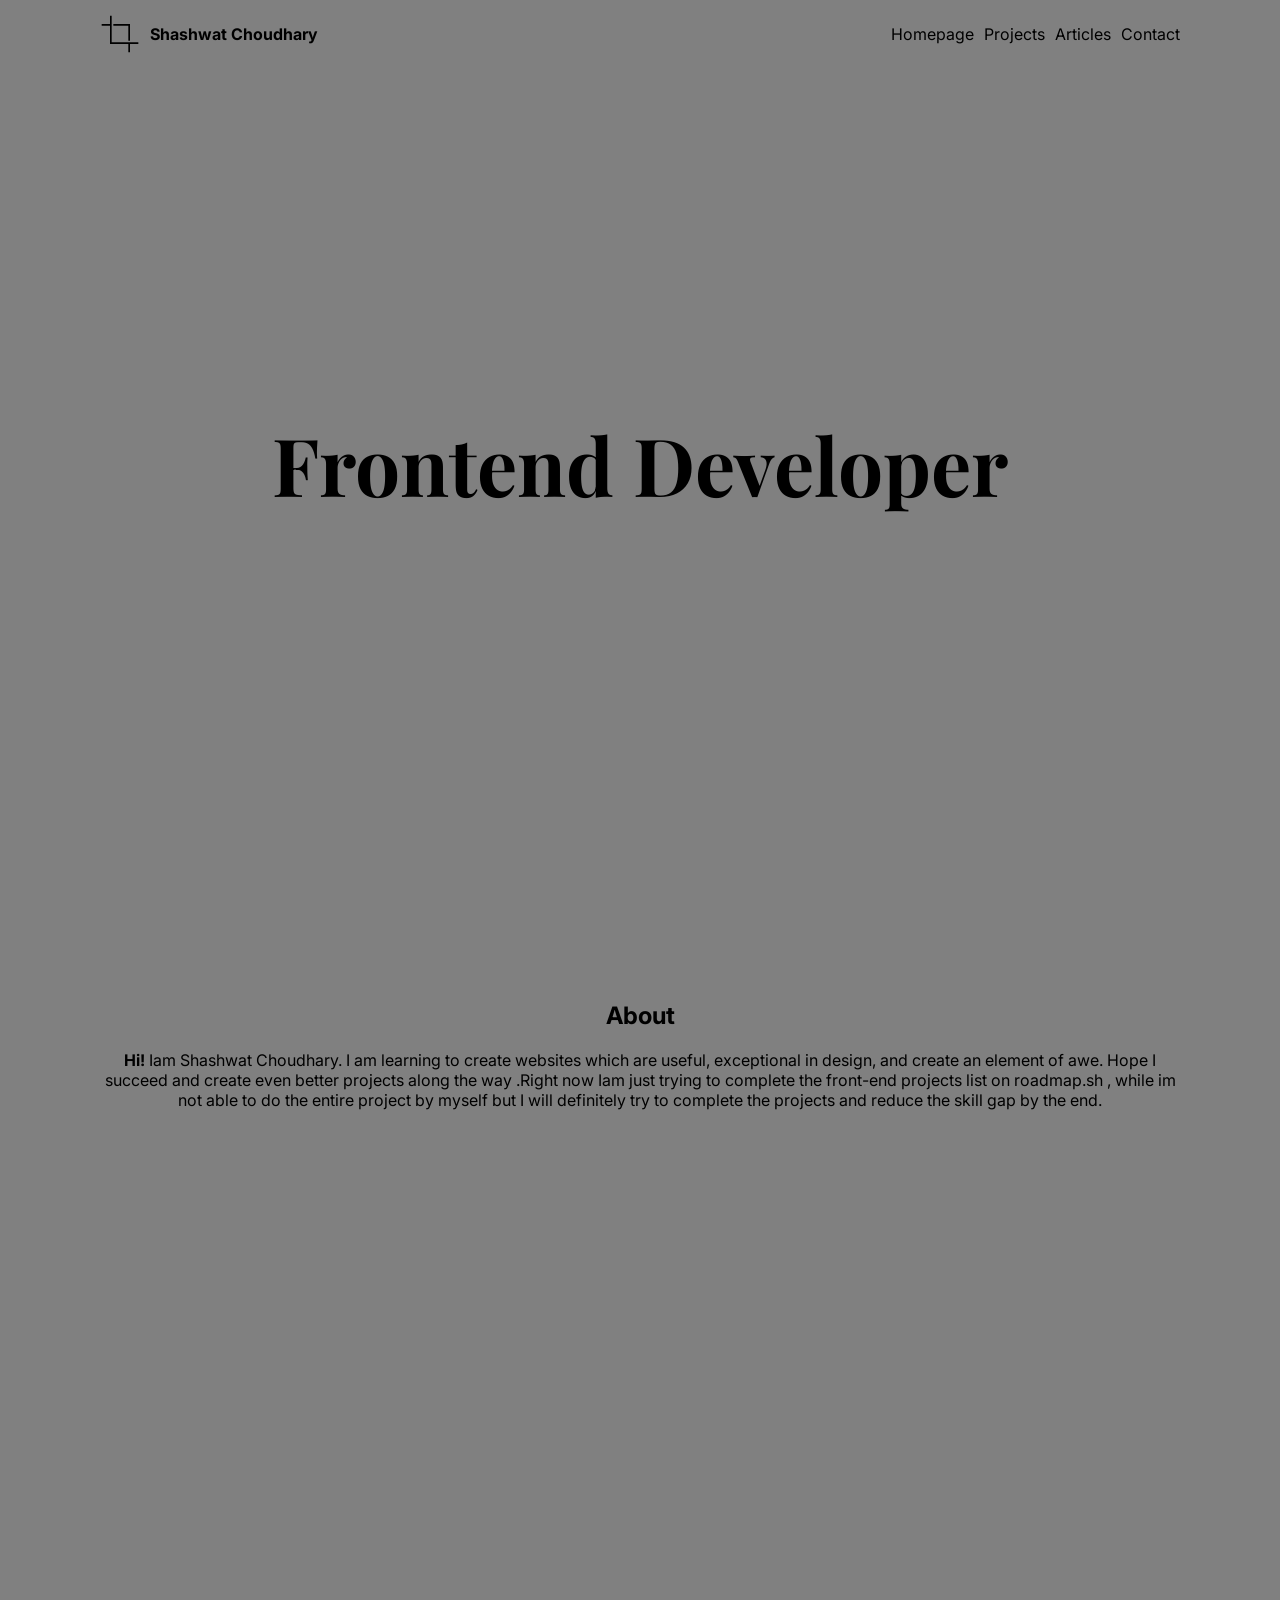
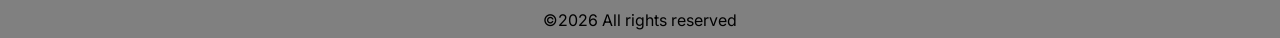
<file: frontend-projects/Basic-HTML-Website/index.html>
<!DOCTYPE html>
<html>

    <head>
        <link rel="stylesheet" href="./css/style.css">
        <title>Basic html website</title>
        <meta charset="utf-8">
        <meta name="description" content="Basic html website for roadmap.sh">
        <meta name="viewport" content="width=device-width, initial-scale=1.0">
    </head> 

    <body>
        <!-- header and navbar -->
         <header>
            <nav aria-label="primary nav">
                <div class="logo">
                    <img src="./images/crop-svgrepo-com.svg" alt="logo">
                    <span>Shashwat Choudhary</span>
                </div>
                <div class="links">
                    <ul>
                        <li><a href="./index.html">Homepage</a></li>
                        <li><a href="./projects.html">Projects</a></li>
                        <li><a href="./articles.html">Articles</a></li>
                        <li><a href="./contact.html">Contact</a></li>
                    </ul>
                </div>
            </nav>
         </header>
        <!-- main content -->
         <main>
            <section class="hero-section">
                <h1>Frontend Developer</h1>
            </section>
            <section class="about">
                <h2>About</h2>
                <b>Hi!</b> Iam Shashwat Choudhary. I am learning to create websites which are useful, exceptional in design, and create an element of awe. Hope I succeed and create even better projects along the way .Right now Iam just trying to complete the front-end projects list on roadmap.sh , while im not able to do the entire project by myself but I will definitely try to complete the projects and reduce the skill gap by the end.
            </section>
         </main>
        <!-- footer -->
         <footer>
            &copy;2026 All rights reserved
         </footer>
    </body>

</html>
</file>
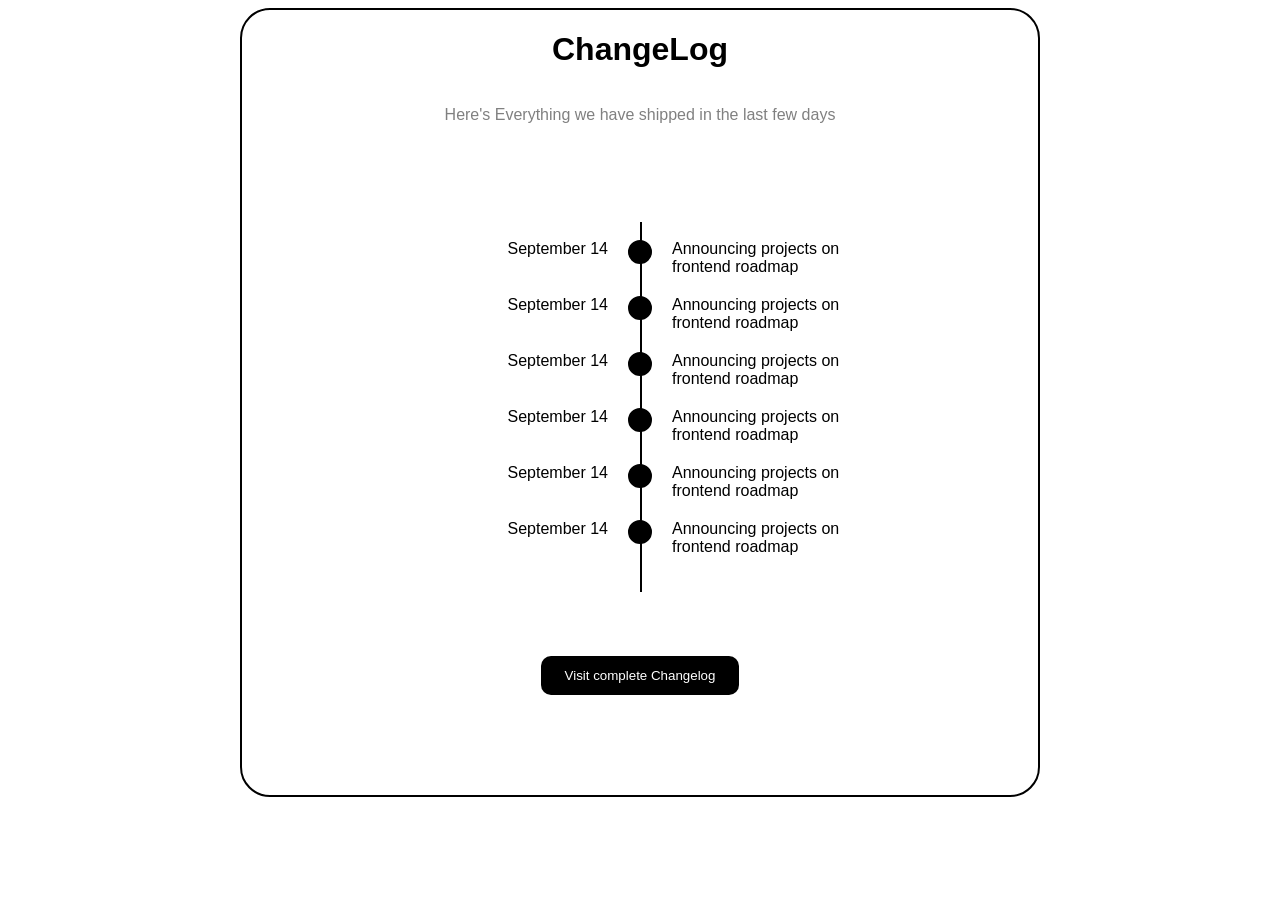
<file: frontend-projects/changelog-component/index.html>
<!DOCTYPE html>

<html>

    <head>
        <link rel="stylesheet" href="./css/styles.css">
        <meta charset="utf-8">
        <title>Changelog-component</title>
        <meta name="description" content="This is a submission for changelog component website on roadmap.sh">
        <meta name="viewport" content="width=device-width, initial-scae=1.0">
    </head>

    <body>
        <div class="container">
            <div class="title">
                <h1>ChangeLog</h1>
                <p>Here's Everything we have shipped in the last few days</p>
            </div>
            <div class="main-design">
                <div class="row">
                    <div class="dates">September 14</div>
                    <div class="circle"></div>
                    <div class="content">Announcing projects on frontend roadmap</div>
                </div>
                <div class="row">
                    <div class="dates">September 14</div>
                    <div class="circle"></div>
                    <div class="content">Announcing projects on frontend roadmap</div>
                </div>
                <div class="row">
                    <div class="dates">September 14</div>
                    <div class="circle"></div>
                    <div class="content">Announcing projects on frontend roadmap</div>
                </div>
                <div class="row">
                    <div class="dates">September 14</div>
                    <div class="circle"></div>
                    <div class="content">Announcing projects on frontend roadmap</div>
                </div>
                <div class="row">
                    <div class="dates">September 14</div>
                    <div class="circle"></div>
                    <div class="content">Announcing projects on frontend roadmap</div>
                </div>
                <div class="row">
                    <div class="dates">September 14</div>
                    <div class="circle"></div>
                    <div class="content">Announcing projects on frontend roadmap</div>
                </div>
            </div>
            <button class="special-btn">Visit complete Changelog</button>
        </div>
    </body>
</html>
</file>
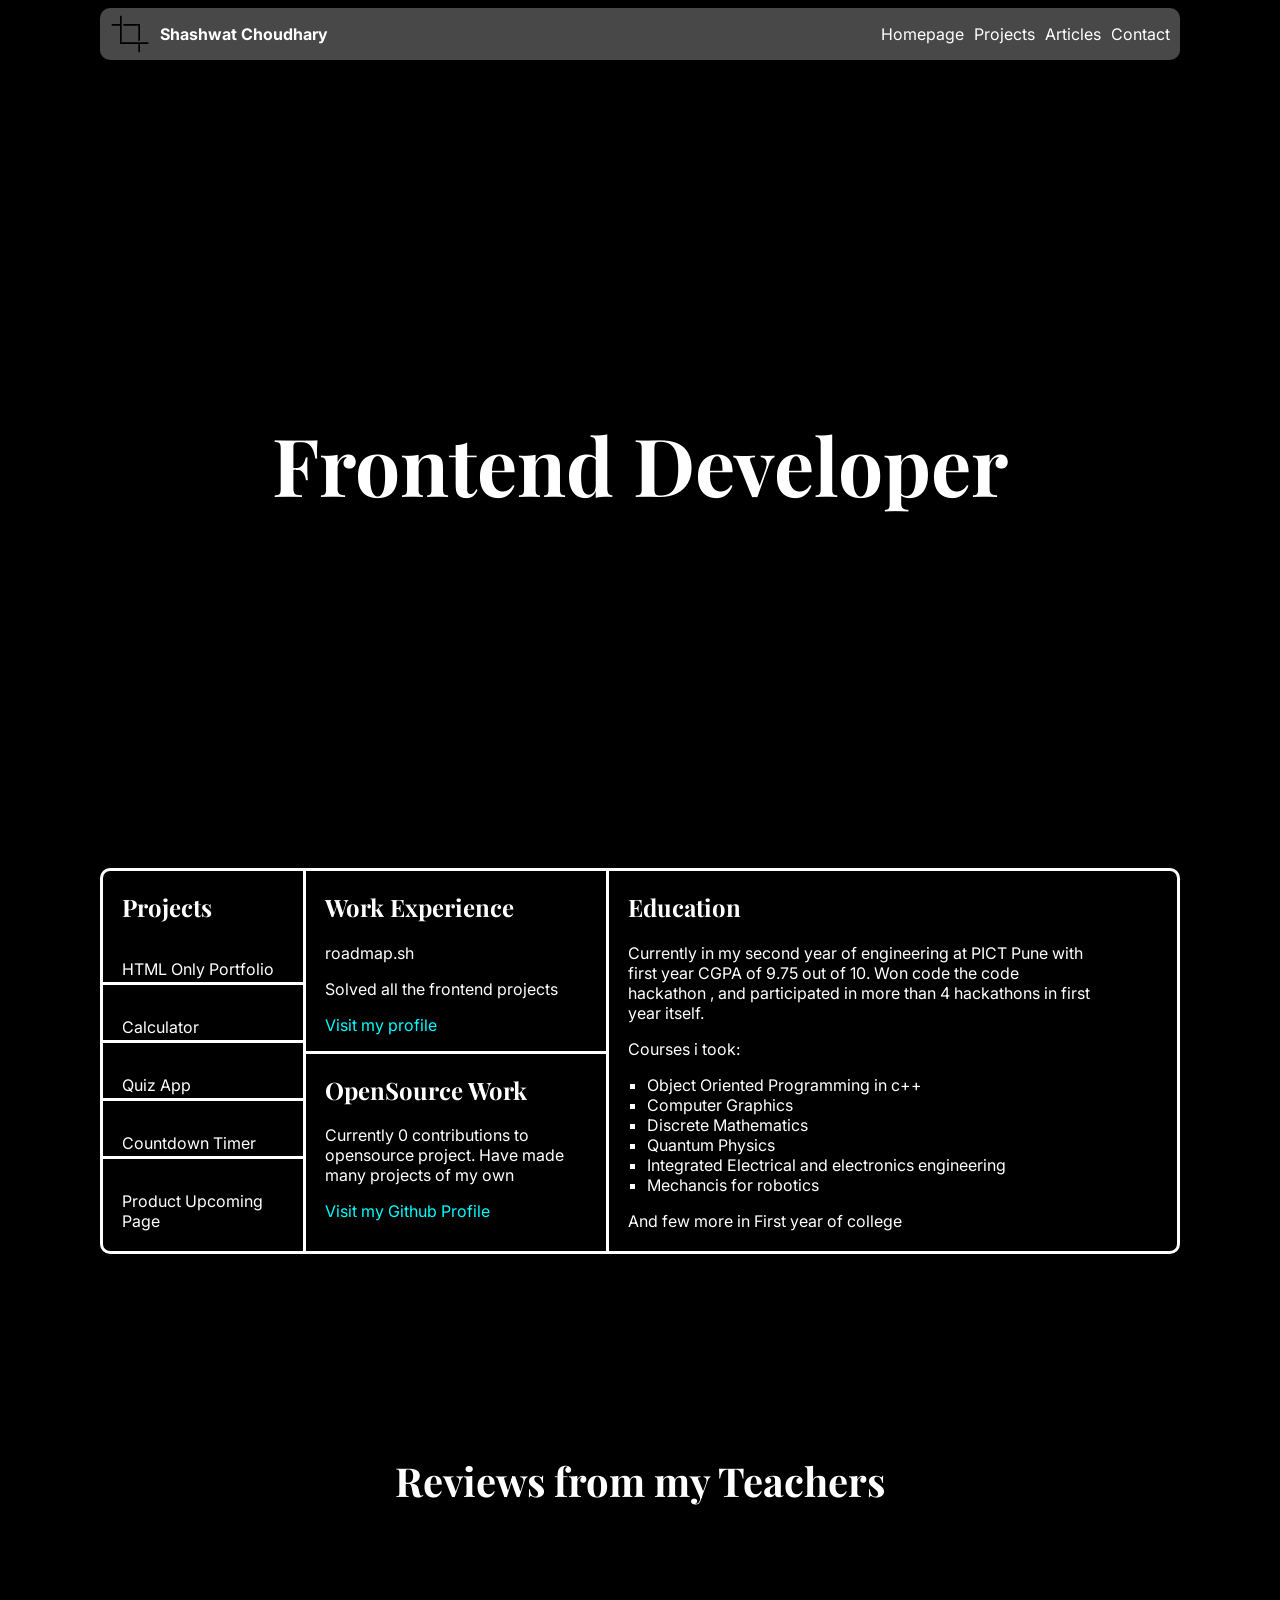
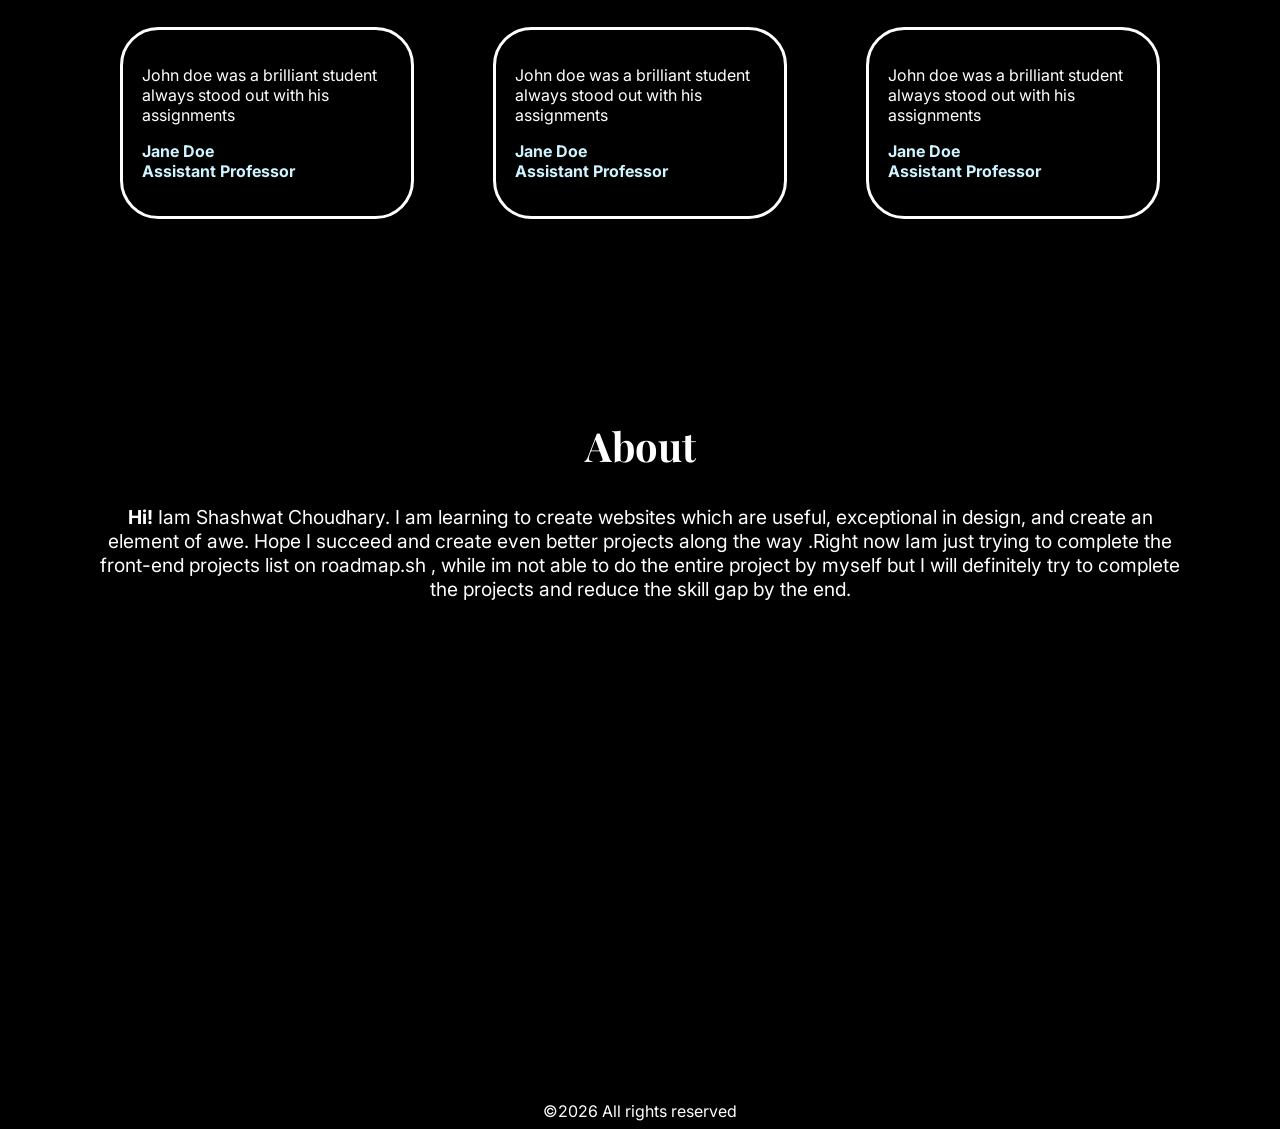
<file: frontend-projects/Personal-Portfolio/index.html>
<!DOCTYPE html>
<html>

    <head>
        <link rel="stylesheet" href="./css/style.css">
        <title>Basic html website</title>
        <meta charset="utf-8">
        <meta name="description" content="Basic html website for roadmap.sh">
        <meta name="viewport" content="width=device-width, initial-scale=1.0">
    </head> 

    <body>
        <!-- header and navbar -->
         <header>
            <nav aria-label="primary nav">
                <div class="logo">
                    <img src="./images/crop-svgrepo-com.svg" alt="logo">
                    <span>Shashwat Choudhary</span>
                </div>
                <div class="links">
                    <ul>
                        <li><a href="./index.html">Homepage</a></li>
                        <li><a href="./projects.html">Projects</a></li>
                        <li><a href="./articles.html">Articles</a></li>
                        <li><a href="./contact.html">Contact</a></li>
                    </ul>
                </div>
            </nav>
         </header>
        <!-- main content -->
         <main>
            <section class="hero-section">
                <h1>Frontend Developer</h1>
            </section>

            <div class="trcl">
                <section class="projects">
                    <h2>Projects</h2>
                    <div class="frl">
                        <div class="CV"><p>HTML Only Portfolio</p></div>
                        <div class="calculator"><p>Calculator</p></div>
                        <div class="quiz-app"><p>Quiz App</p></div>
                        <div class="countdown-timer"><p>Countdown Timer</p></div>
                        <div class="product-upcoming-page"><p>Product Upcoming Page</p></div>
                    </div>
                </section>

                <div class ="trl">
                    <section class="work-experience">
                        <h2>Work Experience</h2>
                        <p>roadmap.sh</p>
                        <p>Solved all the frontend projects</p>
                        <p><a href="roadmap.sh profile link">Visit my profile</a></p>
                    </section>

                    <section class="open-source-work">
                        <h2>OpenSource Work</h2>
                        <p>Currently 0 contributions to opensource project. Have made many projects of my own </p>
                        <p><a href="github profile link">Visit my Github Profile</a></p>
                    </section>
                </div>

                <section class="education">
                    <h2>Education</h2>
                    <p>Currently in my second year of engineering at PICT Pune with first year CGPA of 9.75 out of 10. Won code the code hackathon , and participated in more than 4 hackathons in first year itself.</p>
                    <p>Courses i took:</p>
                    <ul>
                        <li>Object Oriented Programming in c++</li>
                        <li>Computer Graphics</li>
                        <li>Discrete Mathematics</li>
                        <li>Quantum Physics</li>
                        <li>Integrated Electrical and electronics engineering</li>
                        <li>Mechancis for robotics</li>
                    </ul>
                    <p>And few more in First year of college </p>
                </section>

            </div>

            <section class="review">
                <h2>Reviews from my Teachers</h2>
                <div class="rtrcl">
                    <div class="card-1">
                        <p>John doe was a brilliant student always stood out with his assignments</p>
                        <p class="teacher">Jane Doe
                            <br>
                        Assistant Professor</p>
                    </div>

                    <div class="card-2">
                        <p>John doe was a brilliant student always stood out with his assignments</p>
                        <p class="teacher">Jane Doe
                            <br>
                        Assistant Professor</p>
                    </div>

                    <div class="card-3">
                        <p>John doe was a brilliant student always stood out with his assignments</p>
                        <p class="teacher">Jane Doe
                            <br>
                        Assistant Professor</p>
                    </div>
                </div>
            </section>

            <section class="about">
                <h2>About</h2>
                <b>Hi!</b> Iam Shashwat Choudhary. I am learning to create websites which are useful, exceptional in design, and create an element of awe. Hope I succeed and create even better projects along the way .Right now Iam just trying to complete the front-end projects list on roadmap.sh , while im not able to do the entire project by myself but I will definitely try to complete the projects and reduce the skill gap by the end.
            </section>
         </main>
        <!-- footer -->
         <footer>
            &copy;2026 All rights reserved
         </footer>
    </body>

</html>
</file>
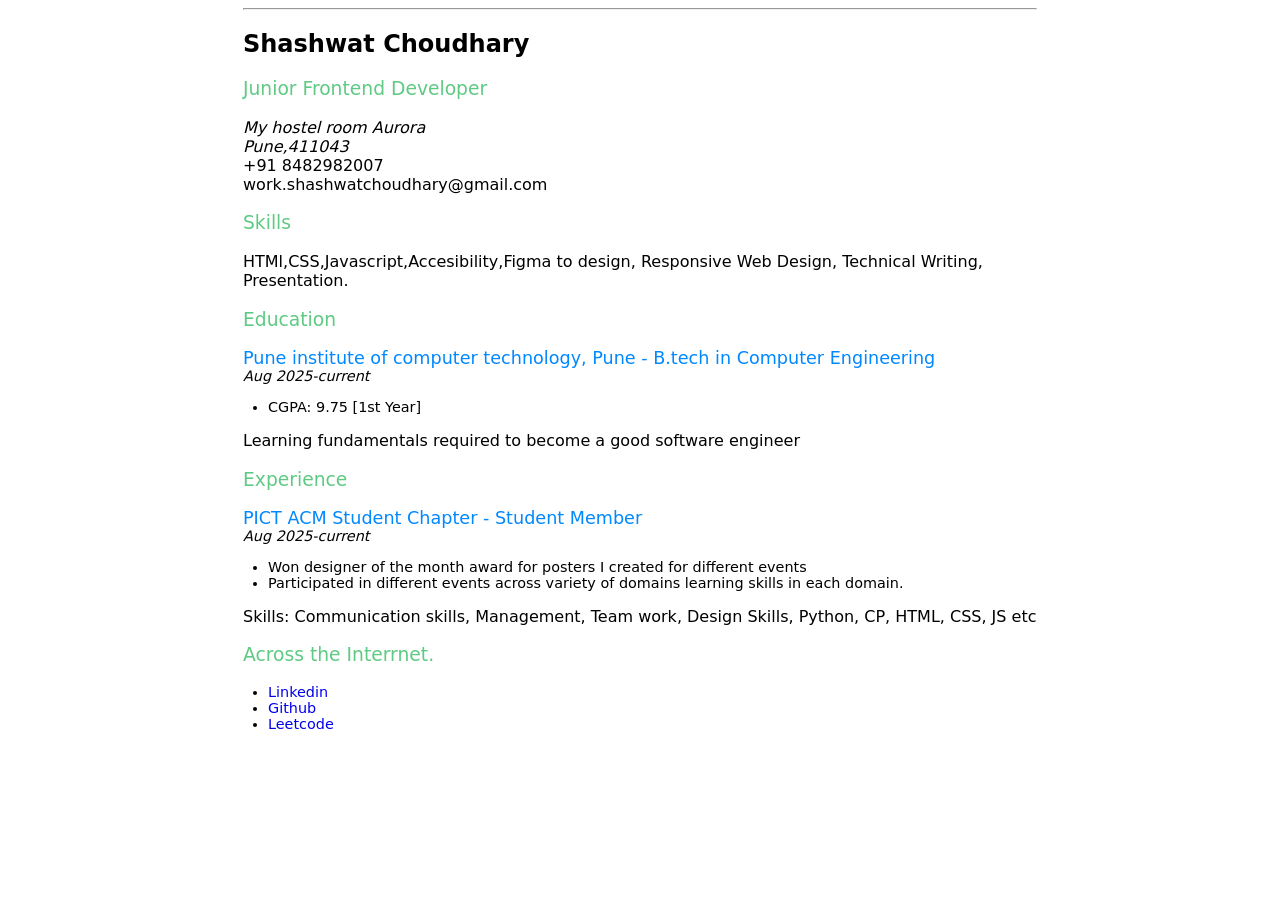
<file: frontend-projects/Single-page-CV/index.html>
<!DOCTYPE html>

<html>

    <head>
        <meta charset="utf-8">
        <meta name="viewport" content="width=device-width,initial-scale=1.0">
        <title>Single-page Cv</title>
        <link rel="icon" type="image/x-icon" href="">
        <meta name="description" content="This is a single page cv website built for submission for roadmap.sh project">
        <meta name="robots" content="index,follow">
        <meta property="og:title" content="Single-Page CV">
        <meta property="og:description" content="This is a single page cv website built for submission for roadmap.sh project">
        <meta property="og:image" content="">
        <meta property="og:url" content="">
        <meta property="og:type" content="">

        <link rel="stylesheet" href="./css/style.css">
    </head>

    <body>
        <hr>
        <section class="Introduction">
            <h1>Shashwat Choudhary</h1>

            <h3>Junior Frontend Developer</h3>
            
            <address>
                My hostel room Aurora<br>
                Pune,411043<br>
            </address>
            +91 8482982007<br>
            work.shashwatchoudhary@gmail.com
        </section>

        <section class="skills">
            <h3>Skills</h3>
                <p>HTMl,CSS,Javascript,Accesibility,Figma to design, Responsive Web Design, Technical Writing, Presentation.</p>
        </section>

        <section class="education">
            <h3>Education</h3>
                <span>Pune institute of computer technology, Pune - B.tech in Computer Engineering</span>
                <br>
                <div class="duration">Aug 2025-current</div>
                <ul>
                    <li>CGPA: 9.75 [1st Year]</li>
                </ul>
                <p>Learning fundamentals required to become a good software engineer</p>
        </section>

        <section class="experience">
            <h3>Experience</h3>
                <span>PICT ACM Student Chapter - Student Member</span>
                <br>
                <div class="duration">Aug 2025-current</div>
                <ul>
                    <li>Won designer of the month award for posters I created for different events</li>
                    <li>Participated in different events across variety of domains learning skills in each domain.</li>
                </ul>
                <p>Skills: Communication skills, Management, Team work, Design Skills, Python, CP, HTML, CSS, JS etc</p>
        </section>

        <section class="ati">
            <h3>Across the Interrnet.</h3>
                <ul>
                    <li><a href="https://www.linkedin.com/in/shashwat-choudhary-2279a0379/">Linkedin</a></li>
                    <li><a href="https://github.com/Shashwat2907">Github</a></li>
                    <li><a href="https://leetcode.com/u/ShashwatChoudhary/">Leetcode</a></li>
                </ul>
        </section>
                
    </body>
</html>
</file>
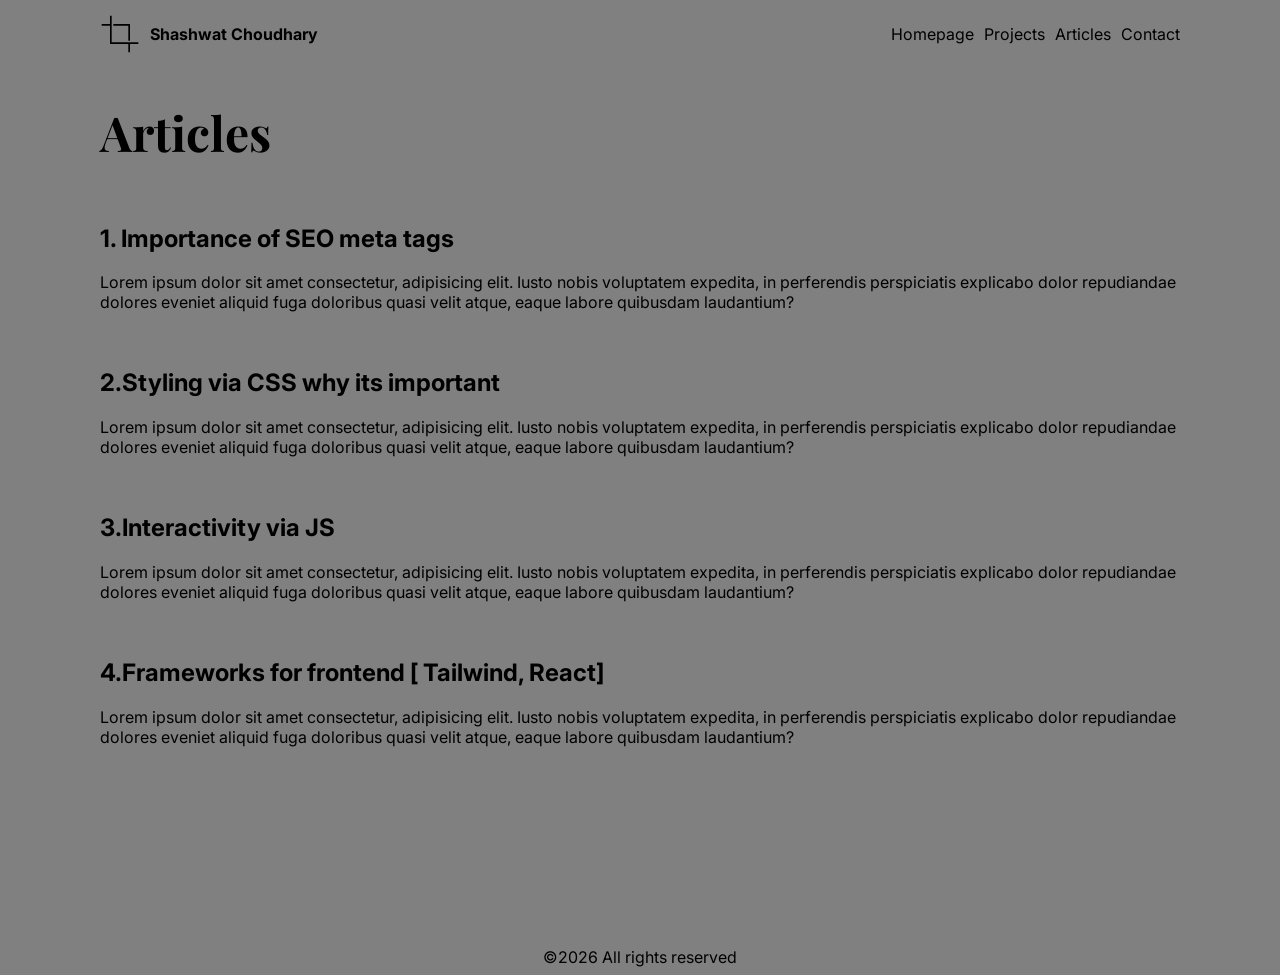
<file: frontend-projects/Basic-HTML-Website/articles.html>
<!DOCTYPE html>
<html>

    <head>
        <link rel="stylesheet" href="./css/style.css">
        <title>Basic html website</title>
        <meta charset="utf-8">
        <meta name="description" content="Basic html website for roadmap.sh">
        <meta name="viewport" content="width=device-width, initial-scale=1.0">
    </head> 

    <body>
        <!-- header and navbar -->
         <header>
            <nav aria-label="primary nav">
                <div class="logo">
                    <img src="./images/crop-svgrepo-com.svg" alt="logo">
                    <span>Shashwat Choudhary</span>
                </div>
                <div class="links">
                    <ul>
                        <li><a href="./index.html">Homepage</a></li>
                        <li><a href="./projects.html">Projects</a></li>
                        <li><a href="./articles.html">Articles</a></li>
                        <li><a href="./contact.html">Contact</a></li>
                    </ul>
                </div>
            </nav>
         </header>

        <!-- main content -->
         <main>
            <section class="title-articles">
                <h1>Articles</h1>
            </section>
            <section class="articles">
                <div class="article-1">
                    <h2>1. Importance of SEO meta tags</h2>
                    <p>Lorem ipsum dolor sit amet consectetur, adipisicing elit. Iusto nobis voluptatem expedita, in perferendis perspiciatis explicabo dolor repudiandae dolores eveniet aliquid fuga doloribus quasi velit atque, eaque labore quibusdam laudantium?</p>
                </div>
                <br>
                <div class="article-2">
                    <h2>2.Styling via CSS why its important</h2>
                    <p>Lorem ipsum dolor sit amet consectetur, adipisicing elit. Iusto nobis voluptatem expedita, in perferendis perspiciatis explicabo dolor repudiandae dolores eveniet aliquid fuga doloribus quasi velit atque, eaque labore quibusdam laudantium?</p>
                </div>
                <br>
                <div class="article-3">
                    <h2>3.Interactivity via JS</h2>
                    <p>Lorem ipsum dolor sit amet consectetur, adipisicing elit. Iusto nobis voluptatem expedita, in perferendis perspiciatis explicabo dolor repudiandae dolores eveniet aliquid fuga doloribus quasi velit atque, eaque labore quibusdam laudantium?</p>
                </div>
                <br>
                <div class="article-4">
                    <h2>4.Frameworks for frontend [ Tailwind, React]</h2>
                    <p>Lorem ipsum dolor sit amet consectetur, adipisicing elit. Iusto nobis voluptatem expedita, in perferendis perspiciatis explicabo dolor repudiandae dolores eveniet aliquid fuga doloribus quasi velit atque, eaque labore quibusdam laudantium?</p>
                </div>
            </section>
         </main>

        <!-- footer -->
         <footer id="articles">
            &copy;2026 All rights reserved
         </footer>
    </body>

</html>
</file>
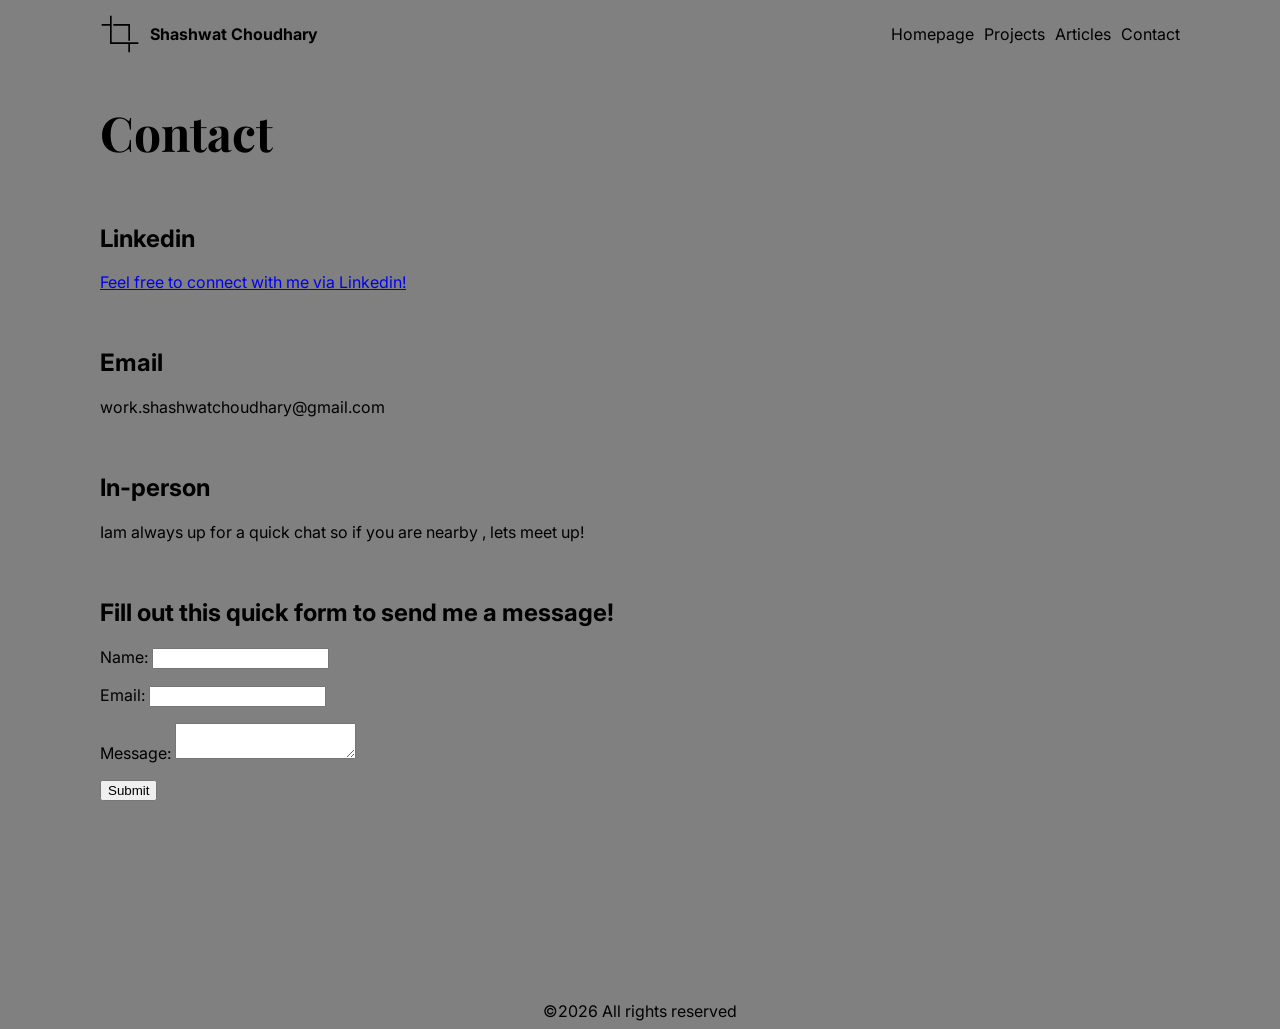
<file: frontend-projects/Basic-HTML-Website/contact.html>
<!DOCTYPE html>
<html>

    <head>
        <link rel="stylesheet" href="./css/style.css">
        <title>Basic html website</title>
        <meta charset="utf-8">
        <meta name="description" content="Basic html website for roadmap.sh">
        <meta name="viewport" content="width=device-width, initial-scale=1.0">
    </head> 

    <body>
        <!-- header and navbar -->
         <header>
            <nav aria-label="primary nav">
                <div class="logo">
                    <img src="./images/crop-svgrepo-com.svg" alt="logo">
                    <span>Shashwat Choudhary</span>
                </div>
                <div class="links">
                    <ul>
                        <li><a href="./index.html">Homepage</a></li>
                        <li><a href="./projects.html">Projects</a></li>
                        <li><a href="./articles.html">Articles</a></li>
                        <li><a href="./contact.html">Contact</a></li>
                    </ul>
                </div>
            </nav>
         </header>

        <!-- main content -->
         <main>
            <section class="title-contact">
                <h1>Contact</h1>
                
            </section>
            <section class="methods-to-contact">
                <div class="linkedin">
                    <h2>Linkedin</h2>
                    <p><a href="https://www.linkedin.com/in/shashwat-choudhary-2279a0379/">Feel free to connect with me via Linkedin!</a></p>
                </div>
                <br>
                <div class="email">
                    <h2>Email</h2>
                    <p>work.shashwatchoudhary@gmail.com</p>
                </div>
                <br>
                <div class="offline">
                    <h2>In-person</h2>
                    <p>Iam always up for a quick chat so if you are nearby , lets meet up!</p>
                </div>
                <br>
            </section>

            <section class="form">
                <h2>Fill out this quick form to send me a message!</h2>
                <form action="" method="post">
                    <p>
                    <label for="name">Name:</label>
                    <input type="text" id="name" name="user_name"> 
                    </p>
                    <p>
                    <label for="mail">Email:</label>
                    <input type="email" id="mail" name="user_email">
                    </p>
                    <p>
                    <label for="msg">Message:</label>
                    <textarea id="msg" name="user_message"></textarea>
                    </p>
                    <p>
                    <input type="submit">
                    </p>
                </form>
            </section>
         </main>

        <!-- footer -->
         <footer id="articles">
            &copy;2026 All rights reserved
         </footer>
    </body>

</html>
</file>
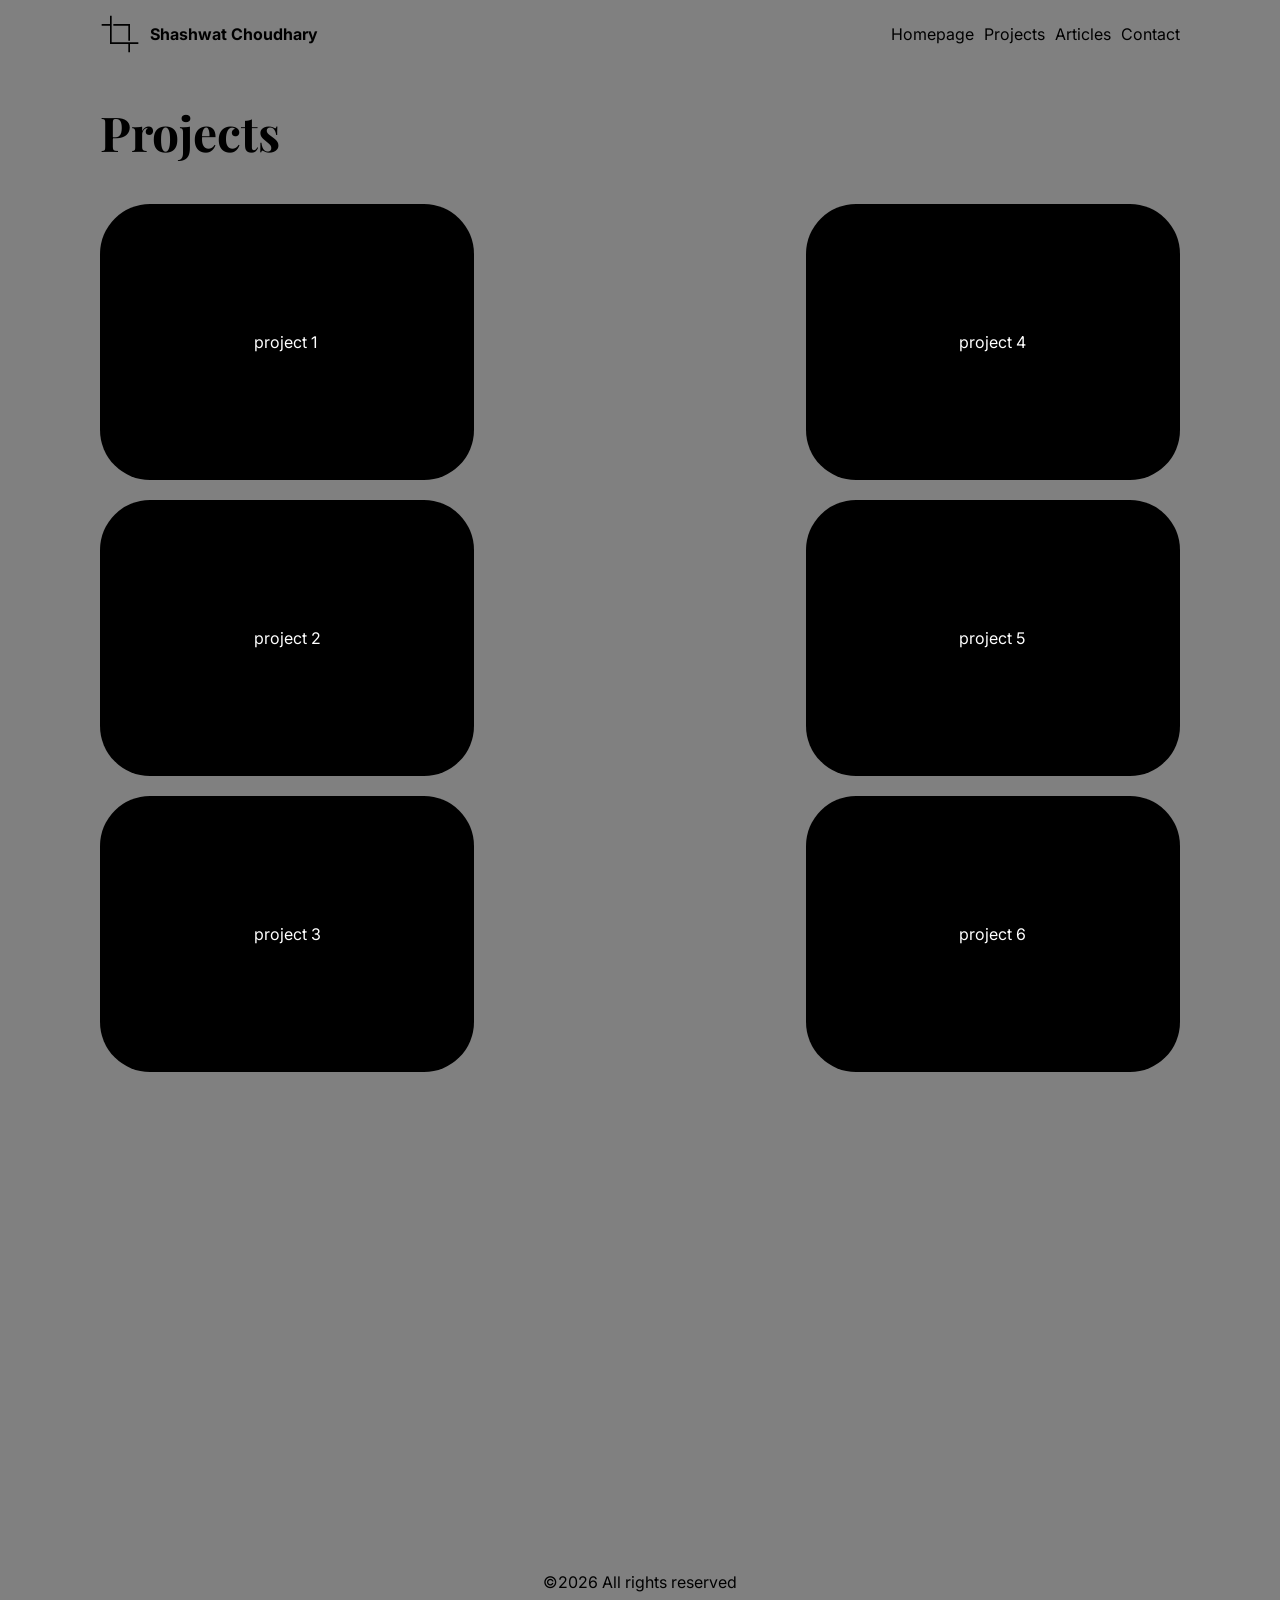
<file: frontend-projects/Basic-HTML-Website/projects.html>
<!DOCTYPE html>
<html>

    <head>
        <link rel="stylesheet" href="./css/style.css">
        <title>Basic html website</title>
        <meta charset="utf-8">
        <meta name="description" content="Basic html website for roadmap.sh">
        <meta name="viewport" content="width=device-width, initial-scale=1.0">
    </head> 

    <body>
        <!-- header and navbar -->
         <header>
            <nav aria-label="primary nav">
                <div class="logo">
                    <img src="./images/crop-svgrepo-com.svg" alt="logo">
                    <span>Shashwat Choudhary</span>
                </div>
                <div class="links">
                    <ul>
                        <li><a href="./index.html">Homepage</a></li>
                        <li><a href="./projects.html">Projects</a></li>
                        <li><a href="./articles.html">Articles</a></li>
                        <li><a href="./contact.html">Contact</a></li>
                    </ul>
                </div>
            </nav>
         </header>

        <!-- main content -->
         <main>
            <section class="title-project">
                <h1>Projects</h1>
            </section>
            <section class="project-grid">
                <div class="col-1">
                    <div class="project-1">project 1</div>
                    <div class="project-2">project 2</div>
                    <div class="project-3">project 3</div>
                </div>
                <div class="col-2">
                    <div class="project-4">project 4</div>
                    <div class="project-5">project 5</div>
                    <div class="project-6">project 6</div>
                </div>
            </section>
         </main>

        <!-- footer -->
         <footer>
            &copy;2026 All rights reserved
         </footer>
    </body>

</html>
</file>
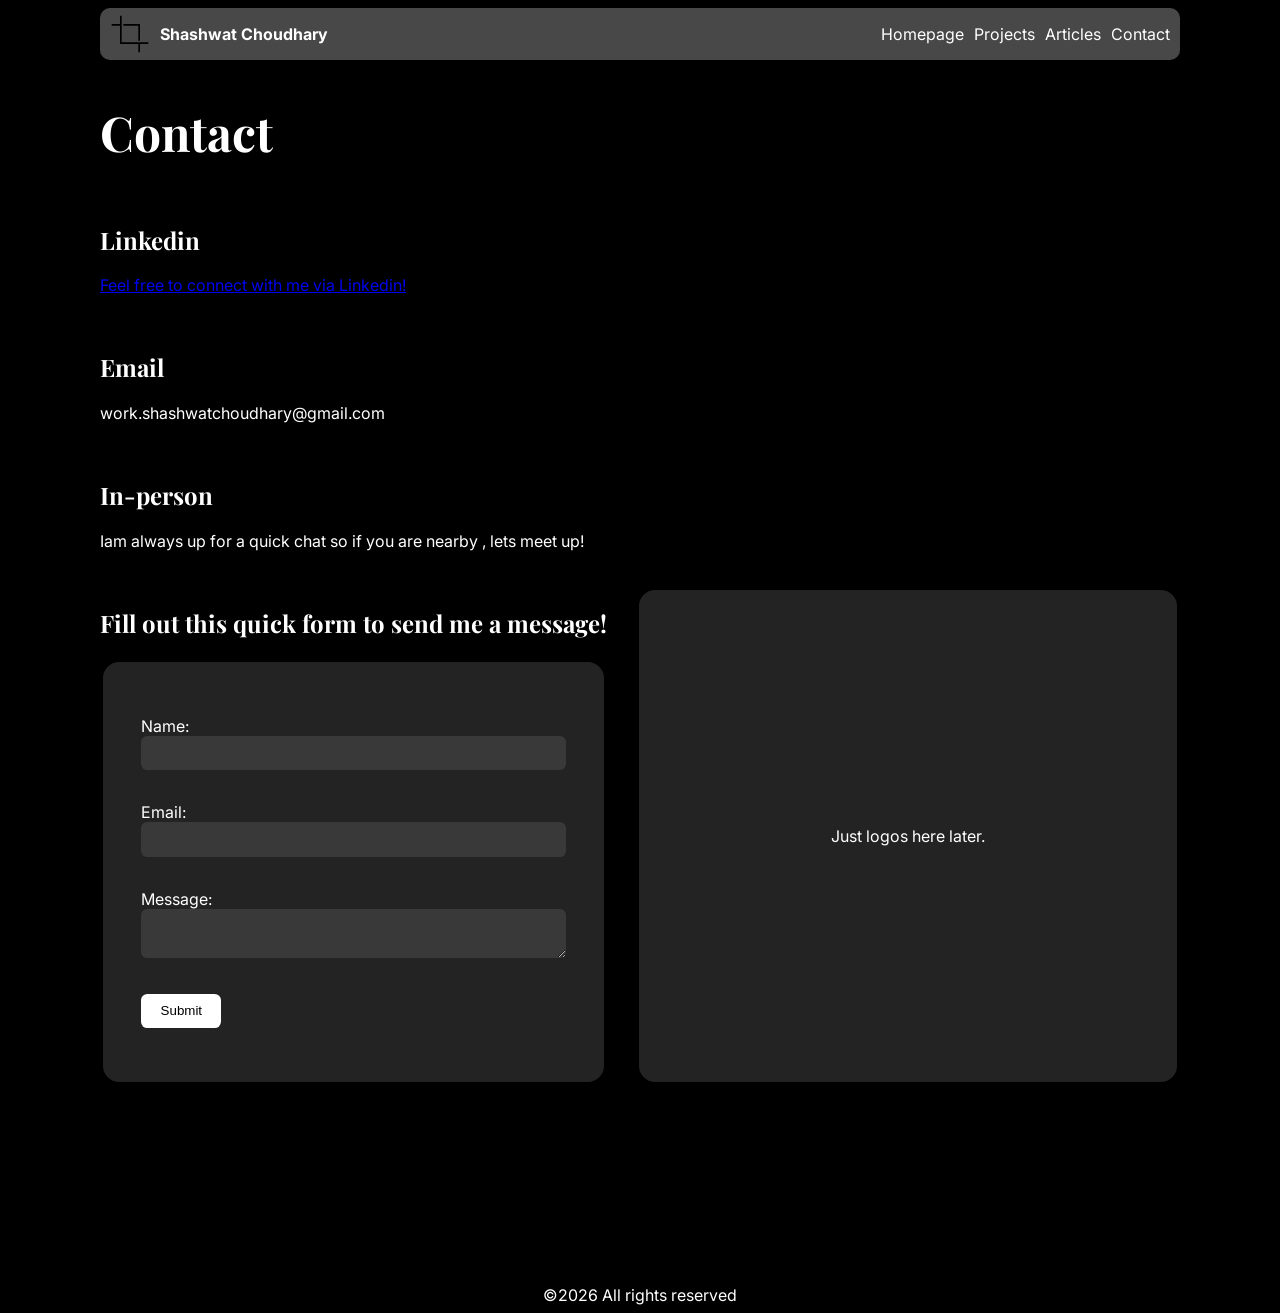
<file: frontend-projects/Personal-Portfolio/contact.html>
<!DOCTYPE html>
<html>

    <head>
        <link rel="stylesheet" href="./css/style.css">
        <title>Basic html website</title>
        <meta charset="utf-8">
        <meta name="description" content="Basic html website for roadmap.sh">
        <meta name="viewport" content="width=device-width, initial-scale=1.0">
    </head> 

    <body>
        <!-- header and navbar -->
         <header>
            <nav aria-label="primary nav">
                <div class="logo">
                    <img src="./images/crop-svgrepo-com.svg" alt="logo">
                    <span>Shashwat Choudhary</span>
                </div>
                <div class="links">
                    <ul>
                        <li><a href="./index.html">Homepage</a></li>
                        <li><a href="./projects.html">Projects</a></li>
                        <li><a href="./articles.html">Articles</a></li>
                        <li><a href="./contact.html">Contact</a></li>
                    </ul>
                </div>
            </nav>
         </header>

        <!-- main content -->
         <main>
            <section class="title-contact">
                <h1>Contact</h1>
                
            </section>
            <section class="methods-to-contact">
                <div class="linkedin">
                    <h2>Linkedin</h2>
                    <p><a href="https://www.linkedin.com/in/shashwat-choudhary-2279a0379/">Feel free to connect with me via Linkedin!</a></p>
                </div>
                <br>
                <div class="email">
                    <h2>Email</h2>
                    <p>work.shashwatchoudhary@gmail.com</p>
                </div>
                <br>
                <div class="offline">
                    <h2>In-person</h2>
                    <p>Iam always up for a quick chat so if you are nearby , lets meet up!</p>
                </div>
                <br>
            </section>
            <div class="ftcl">
                <div class="form">
                    <h2>Fill out this quick form to send me a message!</h2>
                    <form action="" method="post">
                        <p>
                        <label for="name">Name:</label>
                        <input type="text" id="name" name="user_name"> 
                        </p>
                        <p>
                        <label for="mail">Email:</label>
                        <input type="email" id="mail" name="user_email">
                        </p>
                        <p>
                        <label for="msg">Message:</label>
                        <textarea id="msg" name="user_message"></textarea>
                        </p>
                        <p>
                        <input type="submit">
                        </p>
                    </form>
                </div>
                <div class="social-logos">
                    Just logos here later.
                </div>
            </div>
         </main>

        <!-- footer -->
         <footer id="articles">
            &copy;2026 All rights reserved
         </footer>
    </body>

</html>
</file>
<file: frontend-projects/Basic-HTML-Website/css/style.css>
@import url('https://fonts.googleapis.com/css2?family=Inter:ital,opsz,wght@0,14..32,100..900;1,14..32,100..900&display=swap');
@import url('https://fonts.googleapis.com/css2?family=Inter:ital,opsz,wght@0,14..32,100..900;1,14..32,100..900&family=Playfair+Display:ital,wght@0,400..900;1,400..900&display=swap');

body{
    font-family: "Inter", sans-serif;
    background-color: grey;
    min-height:100vh;
    max-width:1080px;
    margin-inline:auto;
}

nav{
    display:flex;
    justify-content: space-between;
}
/* nav logo and text  */
.logo img{
    max-height:40px;
    max-width:auto;
}

.logo{
    display:flex;
    align-items: center;
    gap:10px;
    span{
        font-weight: bold;
    }
}
/* nav-links */
.links ul{
    display:flex;
    justify-content: space-around;
    gap:10px;
    list-style-type: none;
    text-decoration: none;
}
.links ul a {
    text-decoration: none;
    color:black;
}
.links ul a:hover {
    text-decoration: none;
    color:black;
    border-bottom: 2px solid ;
}

/* main body for the home page */

.hero-section h1{
    font-family: "Playfair Display",serif;
    display:flex;
    align-items: center;
    justify-content: center;
    font-size:5rem;
    height:75vh;
    
}
.about{
    margin-top:200px;
    text-align: center;
}

/* title for projects */
.title-project{
    font-family: "Playfair Display",serif;
    display:flex;
    font-size:2rem;
}

/* grid section containing projects */
.project-grid{
    display:flex;
    justify-content: space-between;
}
.col-1, .col-2 {
    display:flex;
    flex-direction: column;
    justify-content: space-between;
    gap:20px;
}
.project-1, .project-2, .project-3, .project-4, .project-5, .project-6{
    color: white;
    background-color: black;
    border-radius: 50px;
    padding-block: 10vw;
    padding-inline: 12vw;
}

/* articles css */
.title-articles{
    font-family: "Playfair Display",serif;
    display:flex;
    font-size:2rem;
}

footer{
    margin-top:500px;
    margin-bottom: 0px;
    text-align: center;
}

#articles{
    margin-top:200px;
    margin-bottom: 0px;
    text-align: center;
}

/* contact css */
.title-contact{
    font-family: "Playfair Display",serif;
    display:flex;
    font-size:2rem;
}
</file>
<file: frontend-projects/changelog-component/css/styles.css>
body{
    font-family: sans-serif;
    /* min-width:768px; */
}
.container{
    display:flex;
    flex-direction: column;
    align-items: center;
    border:2px black solid;
    border-radius: 30px; 
    width:100%;
    margin-inline:auto;
    max-width: 800px;
    padding-inline:40px;
    box-sizing: border-box;
    
}

.title{
    display:flex;
    flex-direction: column;
    align-items: center;
    text-align: center;
    p{
        color:grey;
    }
}

.main-design{
    margin-top:100px;
    margin-bottom:100px;
    display:flex;
    flex-direction: column;
    gap:20px;
}

.row{
    display:flex;
    gap:20px;
    width:100%;
}
.dates,.content{
    flex:1;
    display:flex;
}
.dates{
    justify-content: end;
    text-align: right;;
}
.content{
    justify-content: start;
    text-align: left;
}

.circle{
    flex-shrink: 0;
    position:relative;
    width:20px;
    height:20px;
    border:2px black solid;
    background-color: black;
    border-radius: 50%;
}

.circle::before{
    content:'';
    position:absolute;
    width:2px;
    left:50%;
    top:-20px;
    bottom:-50px;
    background-color: black;
}

.special-btn{
    background-color: black;
    color: white;
    padding: 12px 24px;
    border: 0px black solid;
    border-radius: 10px;
    margin-bottom:100px;
    margin-inline:auto;
}
</file>
<file: frontend-projects/Personal-Portfolio/css/style.css>
@import url('https://fonts.googleapis.com/css2?family=Inter:ital,opsz,wght@0,14..32,100..900;1,14..32,100..900&display=swap');
@import url('https://fonts.googleapis.com/css2?family=Inter:ital,opsz,wght@0,14..32,100..900;1,14..32,100..900&family=Playfair+Display:ital,wght@0,400..900;1,400..900&display=swap');

body{
    font-family: "Inter", sans-serif;
    background-color: black;
    color: white;
    min-height:100vh;
    max-width:1080px;
    margin-inline:auto;
    box-sizing: border-box;
}

nav{
    display:flex;
    justify-content: space-between;
    background-color: rgb(72, 72, 72);
    border-radius: 10px;
    padding-inline:10px;
}
/* nav logo and text  */
.logo img{
    max-height:40px;
    max-width:auto;
}

.logo{
    display:flex;
    align-items: center;
    gap:10px;
    span{
        font-weight: bold;
    }
}
/* nav-links */
.links ul{
    display:flex;
    justify-content: space-around;
    gap:10px;
    list-style-type: none;
    text-decoration: none;
}
.links ul a {
    text-decoration: none;
    color:white;
}
.links ul a:hover {
    text-decoration: none;
    color:black;
    border-bottom: 2px solid ;
}

/* main body for the home page */

.hero-section h1{
    font-family: "Playfair Display",serif;
    display:flex;
    align-items: center;
    justify-content: center;
    font-size:5rem;
    height:75vh;
    
}
.about{
    margin-top:200px;
    text-align: center;
    font-size: 1.2rem;
    h2{
        font-size:2.5rem;
    }
}

/* title for projects */
.title-project{
    font-family: "Playfair Display",serif;
    display:flex;
    font-size:2rem;
}

/* grid section containing projects */
.project-grid{
    display:flex;
    justify-content: space-between;
}
.col-1, .col-2 {
    display:flex;
    flex-direction: column;
    justify-content: space-between;
    gap:20px;
}
.project-1, .project-2, .project-3, .project-4, .project-5, .project-6{
    color: white;
    background-color: black;
    border-radius: 50px;
    padding-block: 10vw;
    padding-inline: 12vw;
    border:3px solid white;
    border-radius:10px; 
}

/* articles css */
.title-articles{
    font-family: "Playfair Display",serif;
    display:flex;
    font-size:2rem;
}

footer{
    margin-top:500px;
    margin-bottom: 0px;
    text-align: center;
}

#articles{
    margin-top:200px;
    margin-bottom: 0px;
    text-align: center;
}

/* contact css */
.title-contact{
    font-family: "Playfair Display",serif;
    display:flex;
    font-size:2rem;
}

h2 {
    font-family: "Playfair Display",serif;
}

/* three-column layouts */
.trcl{
    display:flex;
    justify-content: space-between;
    border:3px white solid;
    border-radius: 10px;
}

.projects{
    min-width:200px;
    border-right:3px white solid;
    /* padding-right:6rem */
}
.projects h2{
    margin-left:1.2rem;
}

.frl {
    display:flex;
    flex-direction: column;
}

.frl p {
    margin-block:0px;
    padding-left:1.2rem;
    padding-bottom:0.2rem;
}

.CV,.calculator,.quiz-app,.countdown-timer{
    min-width:200px;
    border-bottom:3px solid white;
    margin-block:1rem;
}
.product-upcoming-page{
    min-width:200px;
    margin-block:1rem;
}


.trl{
    display: flex;
    flex-direction: column;
    min-width:300px;
    border-right: white 3px solid;
    
}
.work-experience{
    padding-left:1.2rem;
    border-bottom: 3px solid white;
    a{
        text-decoration: none;
        color:aqua;
    }
}

.open-source-work{
    padding-left:1.2rem;
    a{
        text-decoration: none;
        color:aqua;
    }
}

.education{
    padding-right:4.8rem;
    padding-left:1.2rem;
}

.education ul {
    padding-left:1.2rem;
}

.education li{
    list-style-type: square;
    padding-left:0px;
    margin-left:0px;
}

/* reviews three column layout */

.review h2{
    font-size:2.5rem;
    margin-top:200px;
    text-align:center;
    margin-bottom:7.5rem;
}

.rtrcl{
    display:flex;
    justify-content: space-around;
    gap:2.4rem;
    margin-bottom:10rem;
}

.card-1{
    border: 3px white solid;
    border-radius:2.4rem;
    max-width:250px;
    padding:1.2rem;
}


.card-2{
    border: 3px white solid;
    border-radius:2.4rem;
    max-width:250px;
    padding:1.2rem;
}

.card-3{
    border: 3px white solid;
    border-radius:2.4rem;
    max-width:250px;
    padding:1.2rem;
}

.teacher{
    font-weight: bold;
    color:rgb(206, 244, 255);
}

@media (max-width: 768px) {

    .rtrcl{
        flex-direction: column;
        align-items: center;
    }
    .trcl {
        flex-direction: column;
        margin-inline:1.2rem;
    }
    .hero-section h1 {
        font-size: 2.5rem;
    }
    .review h2{
        font-size:2rem;
    }
    .about {
        h2{
            font-size:2rem;
        }
        font-size:0.9rem;
        margin-top: 50px;
        text-align: center;
        margin-inline:1.2rem;
    }
    .projects {
        border-right: none;
        border-bottom: 3px solid white;
    }
    .trl {
        border-right: none;
    }
    .open-source-work{
        border-bottom: 3px solid white;
    }
}

form{
    display:flex;
    flex-direction: column;
    border:3px rgb(0, 0, 0) solid;
    background-color: rgba(128, 128, 128, 0.276);
    width:auto;
    border-radius:1.2rem;
    padding:2.4rem;
}

label{
    display:block;
}

.ftcl{
    display:flex;
    justify-content: space-between;
}

.social-logos{
    display:flex;
    justify-content: center;
    align-items: center;
    border:3px rgb(0, 0, 0) solid;
    background-color: rgba(128, 128, 128, 0.276);
    border-radius: 1.2rem;
    padding-inline:12rem;
    padding-block:7.5rem;
   
}

input[type="text"],
input[type="email"],
textarea {
    width: 100%;
    padding: 0.6rem;
    border-radius: 0.4rem;
    border: none;
    background-color: rgba(255,255,255,0.1);
    color: white;
    box-sizing: border-box;
}

input[type="submit"] {
    padding: 0.6rem 1.2rem;
    border-radius: 0.4rem;
    background-color: white;
    color: black;
    border: none;
    cursor: pointer;
}
</file>
<file: frontend-projects/Single-page-CV/css/style.css>
body{
    font-family: system-ui, -apple-system, BlinkMacSystemFont, 'Segoe UI', Roboto, Oxygen, Ubuntu, Cantarell, 'Open Sans', 'Helvetica Neue', sans-serif;
    min-height:100vh;
    max-width:794px;
    margin-inline:auto;
}

h3{
    font-weight: normal;
    color: rgb(95, 202, 131);
}

span{
    font-size:1.1rem;
    color:rgb(0, 136, 255);
}

.duration{
    font-size:0.9rem;
    font-style:italic;
}

ul {
    margin-left: -15px;
    font-size:0.9rem;
}

a{
    text-decoration: none;
}

a:hover{
    color:red;
}
a:active{
    color:aqua;
}
</file>
